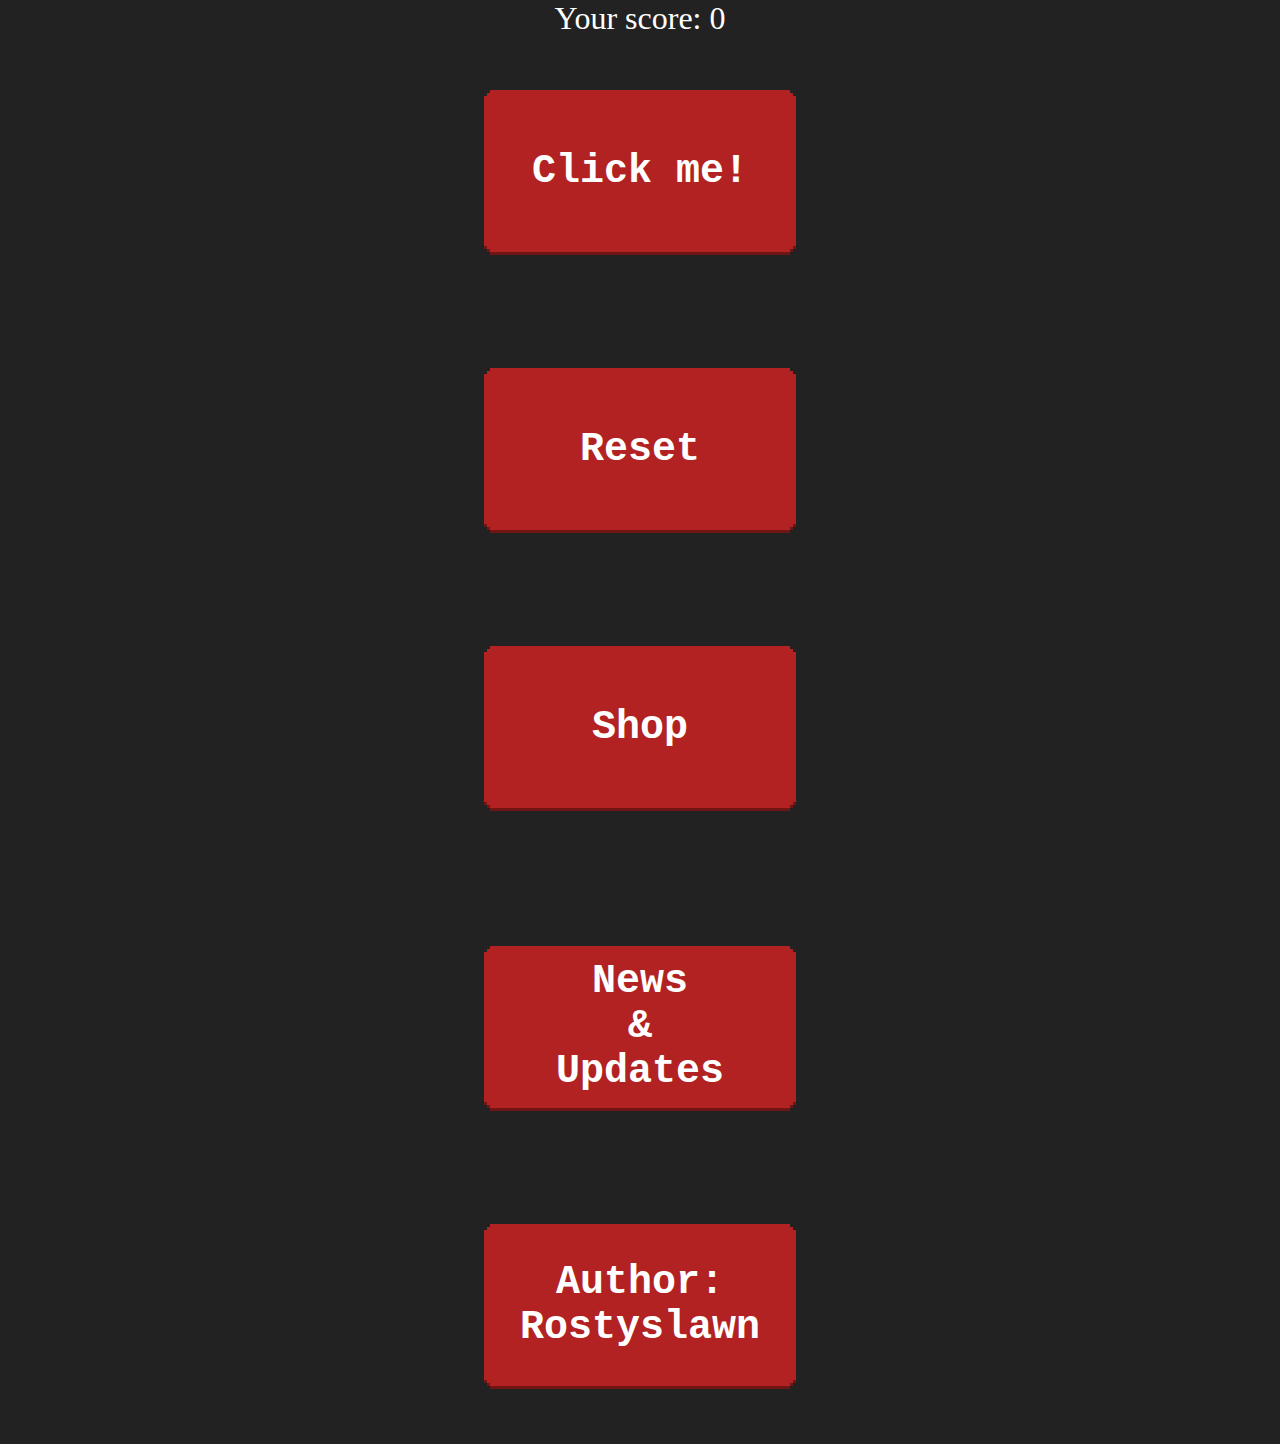
<file: index.html>
<!DOCTYPE html>
<html lang="en">
<head>
    <link rel="stylesheet" type="text/css" href="globalstyles.css">
    <link rel="stylesheet" type="text/css" href="index.css">
    <link rel="icon" href="favicon.ico">
    <meta charset="UTF-8">
    <meta http-equiv="X-UA-Compatible" content="IE=edge">
    <meta name="viewport" content="width=device-width, initial-scale=1.0">
    <meta name="description" content="Web site created by Rostyslawn">
    <title>CLICK!</title>
</head>
<body>
<div class="clicker">
    <div class="display">
        <div id="counter"></div>
        <button class="btn" id="button">Click me!</button> <br>
        <button class="btn" id="reset">Reset</button> <br>
        <button class="btn" id="shop">Shop</button>
    </div>
    <div class="resetmenu">
        <div>Do you want to reset score?</div>
        <button class="btn" id="yesreset">Yes</button>
        <button class="btn" id="No">No</button>
    </div>
    <div class="shopmenu">
        <button class="btn" id="textShop">Shop</button>
        <div class="shop-items">
            <button class="btn shop-item" id="x2clicks">x2 clicks <br> <div>price: 1000 clicks</div></button> <br>
        </div>
        <button class="btn" id="back">Back</button>
    </div>
    <button class="updates btn">
        News <br> & <br> Updates
    </button> <br>
    <button class="author">
        Author:
        <a target="_blank" href="https://github.com/Rostyslawn/Rostyslawn">Rostyslawn</a>
    </button>
</div> 
<script src="script.js"></script>
</body>
</html>
</file>
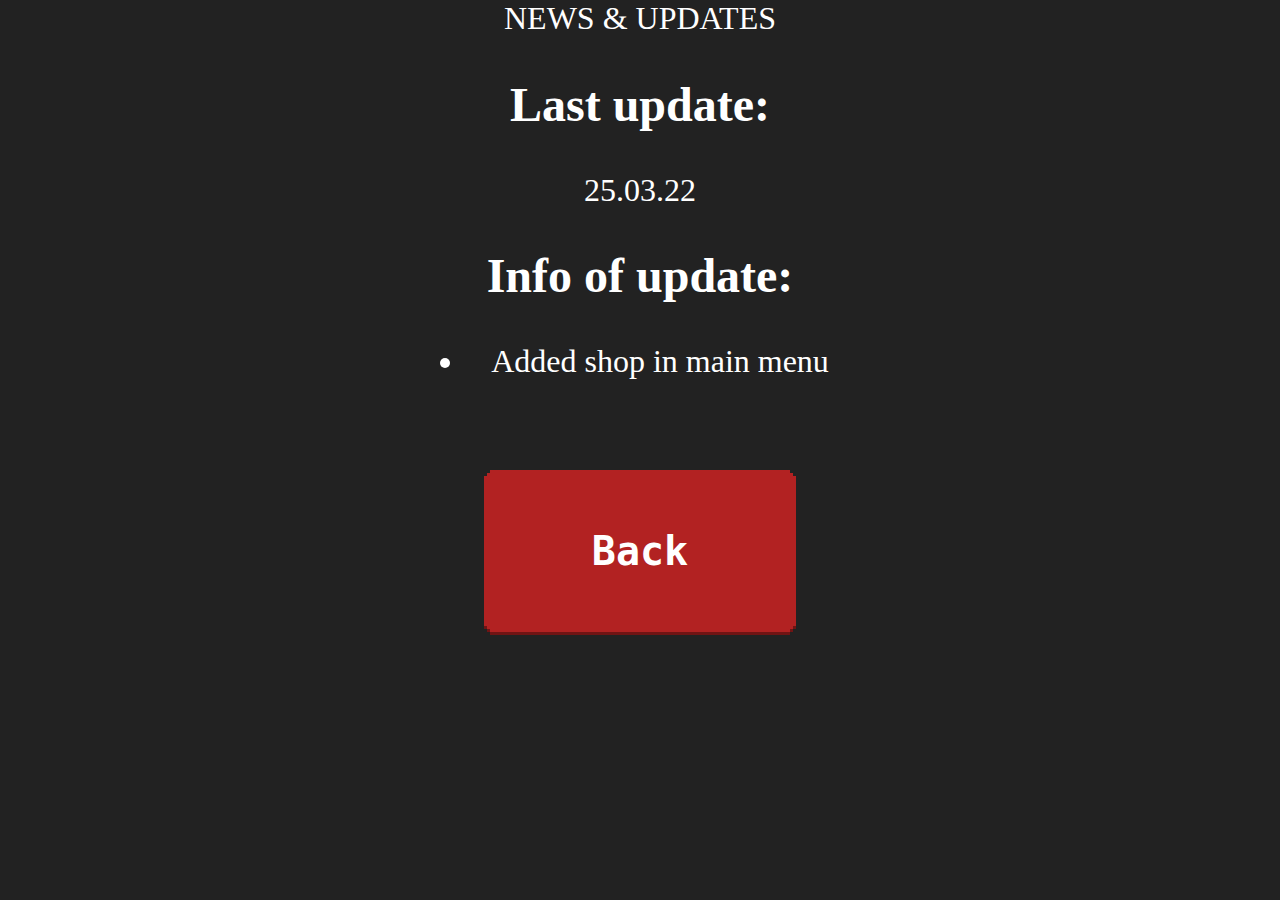
<file: updates/updates.html>
<!DOCTYPE html>
<html>
<head>
	<link rel="stylesheet" type="text/css" href="../globalstyles.css">
	<link rel="stylesheet" type="text/css" href="updates.css">
	<link rel="icon" href="../favicon.ico">
	<meta name="description" content="Web site created using html, css, javascript">
	<meta charset="utf-8">
	<title>News & Updates</title>
</head>
<body>
<div class="wrapper">
	<div id="title">NEWS & UPDATES</div>
	<div id="last"><h2>Last update:</h2></div>
	<div>25.03.22</div>
	<div class="info-update">
		<h2>Info of update:</h2>
		<ul>
			<li>Added shop in main menu</li>
		</ul>
	</div>
	<button class="btn" id="back">Back</button>
</div>
<script type="text/javascript" src="updates.js"></script>
</body>
</html>
</file>
<file: globalstyles.css>
html {
    font-family: 'Press Start 2P';
    font-size: 2rem;
}

body {
    margin: 0;
    padding: 0;
    display: flex;
    justify-content: center;
    width: 100vw;
    height: 100vh;
    background-color: #222;
    color: white;
}

main {
    display: flex;
    flex-direction: column;
    justify-content: center;
    align-items: center;
}

a {
    cursor: pointer;
    color: white;
    text-decoration: none;
}

.btn {
    --color: firebrick;
    --border-color: firebrick;
    --shadow-color: rgb(112, 20, 20);

    position: relative;
    font-size: 40px;
    width: 300px;
    height: 150px;
    max-width: 100%;
    max-height: 100%;
    margin: 2rem;
    border: none;
    background-size: cover;
    cursor: pointer;
    outline: none;
    color: white;
    font-family: 'Press Start 2P', monospace;
    font-weight: bold;
    background-color: var(--color);
    box-shadow: 0 -3px var(--color),
                3px 0 var(--color),
                0 3px var(--color),
                -3px 0 var(--color),
                0 -6px var(--border-color),
                3px -3px var(--border-color),
                6px 0 var(--border-color),
                0 6px var(--border-color),
                -3px 3px var(--border-color),
                -6px 0 var(--border-color),
                -3px -3px var(--border-color),
                3px 3px var(--border-color),
                0px 9px var(--shadow-color),
                3px 6px var(--shadow-color),
                6px 3px var(--shadow-color),
                0px 9px var(--shadow-color),
                -3px 6px var(--shadow-color),
                -6px 3px var(--shadow-color);
}

.btn:active {
    top: 6px;
	box-shadow: 0 -3px var(--color),
                3px 0 var(--color),
                0 3px var(--color),
                -3px 0 var(--color),
                0 -6px var(--border-color),
                3px -3px var(--border-color),
                6px 0 var(--border-color),
                0 6px var(--border-color),
                -3px 3px var(--border-color),
                -6px 0 var(--border-color),
                -3px -3px var(--border-color),
                3px 3px var(--border-color),
                0px 6px var(--shadow-color),
                3px 3px var(--shadow-color),
                6px 0px var(--shadow-color),
                0px 6px var(--shadow-color),
                -3px 3px var(--shadow-color),
                -6px 0px var(--shadow-color);
}
</file>
<file: updates/updates.css>
.wrapper {
    text-align: center;
}
</file>
<file: index.css>
#counter {
    text-align: center;
    height: 32px;
}

.resetmenu {
    margin-top: 20%;
    text-align: center;
}

.resetmenu, .shopmenu {
    display: none;
}

.updates {
    margin-top: 20%;
}

#textShop {
    margin-top: 15px;
}

button div {
    font-size: 20px;
}

.author {
    --color: firebrick;
    --border-color: firebrick;
    --shadow-color: rgb(112, 20, 20);

    text-align: center;
    position: relative;
    font-size: 40px;
    width: 300px;
    height: 150px;
    max-width: 100%;
    max-height: 100%;
    margin: 2rem;
    border: none;
    background-size: cover;
    outline: none;
    color: white;
    font-family: 'Press Start 2P', monospace;
    font-weight: bold;
    background-color: var(--color);
    box-shadow: 0 -3px var(--color),
                3px 0 var(--color),
                0 3px var(--color),
                -3px 0 var(--color),
                0 -6px var(--border-color),
                3px -3px var(--border-color),
                6px 0 var(--border-color),
                0 6px var(--border-color),
                -3px 3px var(--border-color),
                -6px 0 var(--border-color),
                -3px -3px var(--border-color),
                3px 3px var(--border-color),
                0px 9px var(--shadow-color),
                3px 6px var(--shadow-color),
                6px 3px var(--shadow-color),
                0px 9px var(--shadow-color),
                -3px 6px var(--shadow-color),
                -6px 3px var(--shadow-color);
}
</file>
